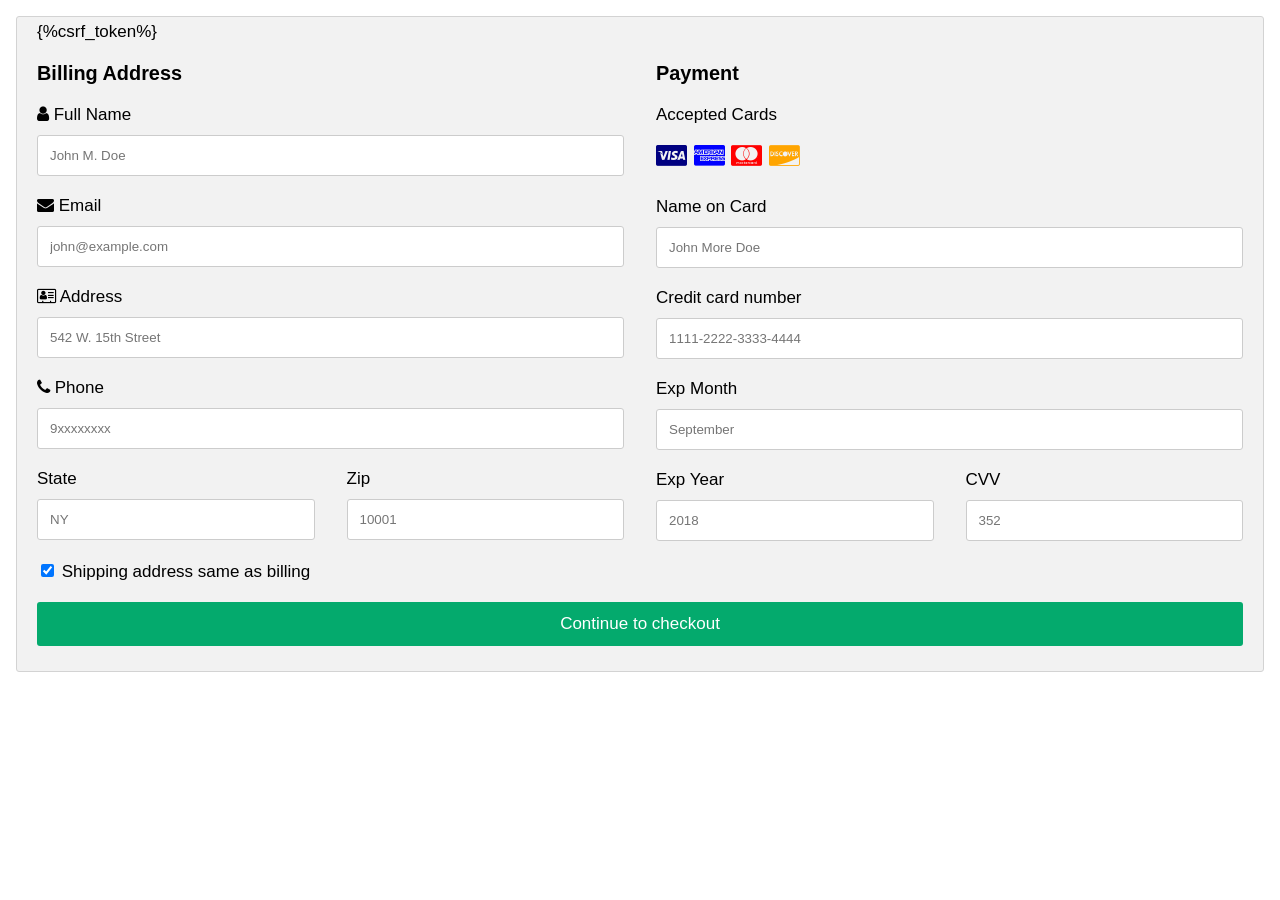
<file: customer/templates/payment.html>
<!DOCTYPE html>
<html>
<head>
<meta name="viewport" content="width=device-width, initial-scale=1">
<link rel="stylesheet" href="https://cdnjs.cloudflare.com/ajax/libs/font-awesome/4.7.0/css/font-awesome.min.css">
<style>
body {
  font-family: Arial;
  font-size: 17px;
  padding: 8px;
}

* {
  box-sizing: border-box;
}

.row {
  display: -ms-flexbox; /* IE10 */
  display: flex;
  -ms-flex-wrap: wrap; /* IE10 */
  flex-wrap: wrap;
  margin: 0 -16px;
}

.col-25 {
  -ms-flex: 25%; /* IE10 */
  flex: 25%;
}

.col-50 {
  -ms-flex: 50%; /* IE10 */
  flex: 50%;
}

.col-75 {
  -ms-flex: 75%; /* IE10 */
  flex: 75%;
}

.col-25,
.col-50,
.col-75 {
  padding: 0 16px;
}

.container {
  background-color: #f2f2f2;
  padding: 5px 20px 15px 20px;
  border: 1px solid lightgrey;
  border-radius: 3px;
}

input[type=text] {
  width: 100%;
  margin-bottom: 20px;
  padding: 12px;
  border: 1px solid #ccc;
  border-radius: 3px;
}

label {
  margin-bottom: 10px;
  display: block;
}

.icon-container {
  margin-bottom: 20px;
  padding: 7px 0;
  font-size: 24px;
}

.btn {
  background-color: #04AA6D;
  color: white;
  padding: 12px;
  margin: 10px 0;
  border: none;
  width: 100%;
  border-radius: 3px;
  cursor: pointer;
  font-size: 17px;
}

.btn:hover {
  background-color: #45a049;
}

a {
  color: #2196F3;
}

hr {
  border: 1px solid lightgrey;
}

span.price {
  float: right;
  color: grey;
}

/* Responsive layout - when the screen is less than 800px wide, make the two columns stack on top of each other instead of next to each other (also change the direction - make the "cart" column go on top) */
@media (max-width: 800px) {
  .row {
    flex-direction: column-reverse;
  }
  .col-25 {
    margin-bottom: 20px;
  }
}
</style>
</head>
<body>

<div class="row">
  <div class="col-75">
    <div class="container">
      <form action="" method="post">
        {%csrf_token%}
      
        <div class="row">
          <div class="col-50">
            <h3>Billing Address</h3>
            <label for="fname"><i class="fa fa-user"></i> Full Name</label>
            <input type="text" id="fname" name="firstname" placeholder="John M. Doe">
            <label for="email"><i class="fa fa-envelope"></i> Email</label>
            <input type="text" id="email" name="email" placeholder="john@example.com">
            <label for="adr"><i class="fa fa-address-card-o"></i> Address</label>
            <input type="text" id="adr" name="address" placeholder="542 W. 15th Street">
            <label for="city"><i class="fa fa-phone"></i> Phone</label>
            <input type="text" id="city" name="Phone" placeholder="9xxxxxxxx">

            <div class="row">
              <div class="col-50">
                <label for="state">State</label>
                <input type="text" id="state" name="state" placeholder="NY">
              </div>
              <div class="col-50">
                <label for="zip">Zip</label>
                <input type="text" id="zip" name="zip" placeholder="10001">
              </div>
            </div>
          </div>

          <div class="col-50">
            <h3>Payment</h3>
            <label for="fname">Accepted Cards</label>
            <div class="icon-container">
              <i class="fa fa-cc-visa" style="color:navy;"></i>
              <i class="fa fa-cc-amex" style="color:blue;"></i>
              <i class="fa fa-cc-mastercard" style="color:red;"></i>
              <i class="fa fa-cc-discover" style="color:orange;"></i>
            </div>
            <label for="cname">Name on Card</label>
            <input type="text" id="cname" name="cardname" placeholder="John More Doe">
            <label for="ccnum">Credit card number</label>
            <input type="text" id="ccnum" name="cardnumber" placeholder="1111-2222-3333-4444">
            <label for="expmonth">Exp Month</label>
            <input type="text" id="expmonth" name="expmonth" placeholder="September">
            <div class="row">
              <div class="col-50">
                <label for="expyear">Exp Year</label>
                <input type="text" id="expyear" name="expyear" placeholder="2018">
              </div>
              <div class="col-50">
                <label for="cvv">CVV</label>
                <input type="text" id="cvv" name="cvv" placeholder="352">
              </div>
            </div>
          </div>
          
        </div>
        <label>
          <input type="checkbox" checked="checked" name="sameadr"> Shipping address same as billing
        </label>
        <input type="submit" value="Continue to checkout" class="btn">
      </form>
    </div>
  </div>

</div>

</body>
</html>
</file>
